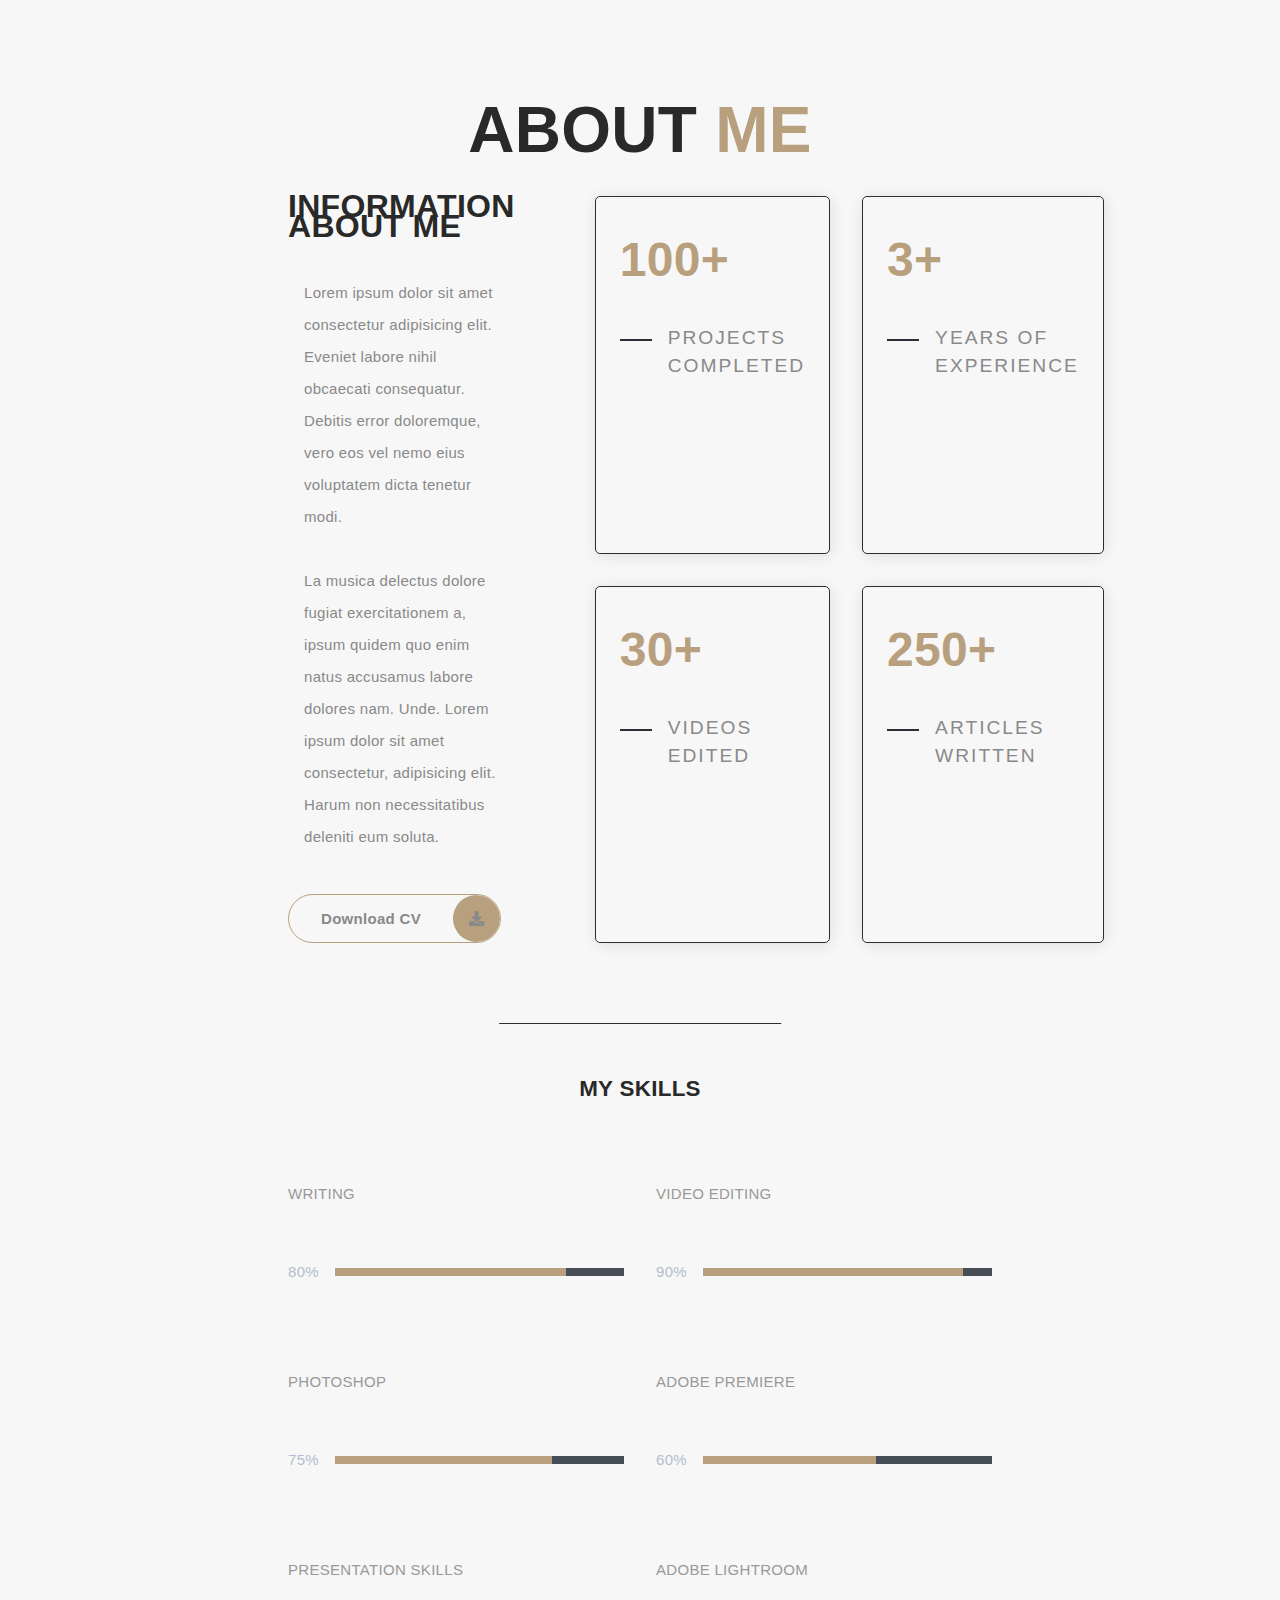
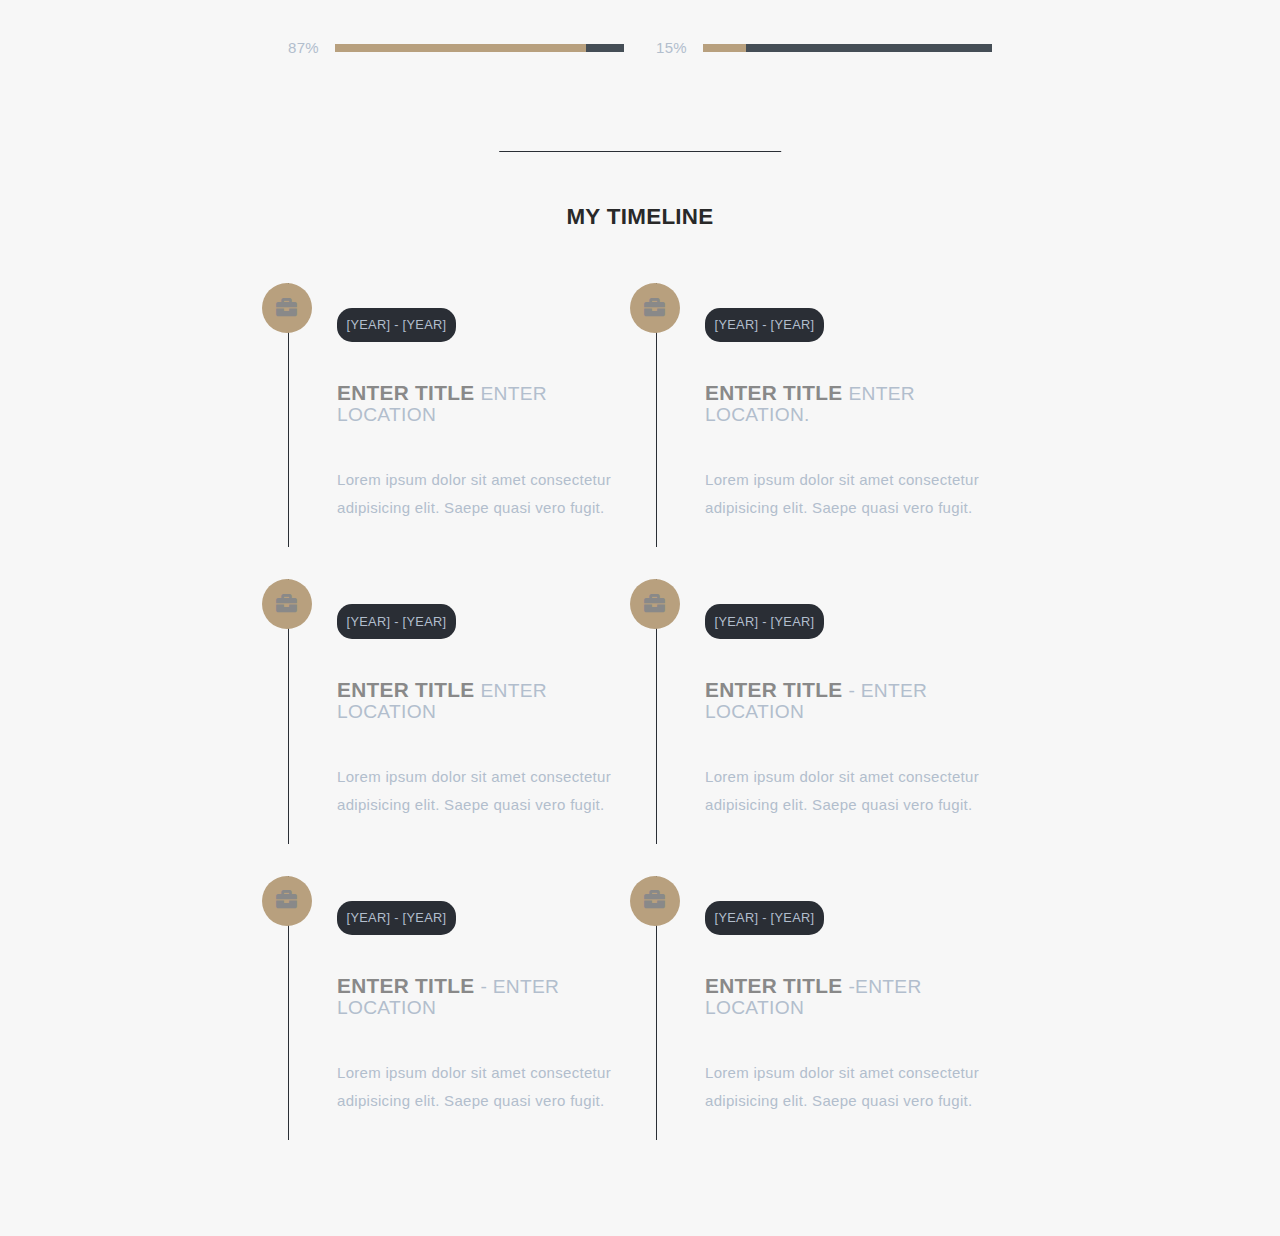
<file: HeroPageMartin/html/AboutMe.html>
<!DOCTYPE html>
<html lang="en">
<head>
  <meta charset="UTF-8">
  <meta http-equiv="X-UA-Compatible" content="IE=edge">
  <meta name="viewport" content="width=device-width, initial-scale=1.0">
  <link rel="stylesheet" href="../css/aboutme.css">
  <link rel="preconnect" href="https://fonts.gstatic.com" crossorigin>
  <link rel="stylesheet" href="https://cdnjs.cloudflare.com/ajax/libs/font-awesome/5.15.4/css/all.min.css" integrity="sha512-1ycn6IcaQQ40/MKBW2W4Rhis/DbILU74C1vSrLJxCq57o941Ym01SwNsOMqvEBFlcgUa6xLiPY/NS5R+E6ztJQ==" crossorigin="anonymous" referrerpolicy="no-referrer" />
  <link rel="stylesheet" href="../css/hero.css">
</head>
<body>
  <section class="container about" id="about">
    <div class="main-title">
        <h2>About <span>me</span><span class="bg-text">About me</span></h2>
    </div>
    <div class="about-container">
        <div class="left-about">
            <h4>Information About me</h4>
            <p>
                Lorem ipsum dolor sit amet consectetur adipisicing elit. 
                Eveniet labore nihil obcaecati consequatur. Debitis error doloremque, 
                vero eos vel nemo eius voluptatem dicta tenetur modi. <br /> <br /> La musica
                delectus dolore fugiat exercitationem a, 
                ipsum quidem quo enim natus accusamus labore dolores nam. Unde.
                Lorem ipsum dolor sit amet consectetur, adipisicing elit. 
                Harum non necessitatibus deleniti eum soluta.
            </p>
            <div class="btn-con">
                <a href="#" class="main-btn">
                    <span class="btn-text">Download CV</span>
                    <span class="btn-icon"><i class="fas fa-download"></i></span>
                </a>
            </div>
        </div>
        <div class="right-about">
            <div class="about-item">
                <div class="abt-text">
                    <p class="large-text">100+</p>
                    <p class="small-text">Projects <br /> Completed</p>
                </div>
            </div>
            <div class="about-item">
                <div class="abt-text">
                    <p class="large-text">3+</p>
                    <p class="small-text">Years of <br /> experience</p>
                </div>
            </div>
            <div class="about-item">
                <div class="abt-text">
                    <p class="large-text">30+</p>
                    <p class="small-text">Videos <br /> Edited</p>
                </div>
            </div>
            <div class="about-item">
                <div class="abt-text">
                    <p class="large-text">250+</p>
                    <p class="small-text">Articles <br /> written</p>
                </div>
            </div>
        </div>
    </div>
    <div class="about-stats">
        <h4 class="stat-title">My Skills</h4>
        <div class="progress-bars">
            <div class="progress-bar">
                <p class="prog-title">Writing</p>
                <div class="progress-con">
                    <p class="prog-text">80%</p>
                    <div class="progress">
                        <span class="writing"></span>
                    </div>
                </div>
            </div>
            <div class="progress-bar">
                <p class="prog-title">Video Editing</p>
                <div class="progress-con">
                    <p class="prog-text">90%</p>
                    <div class="progress">
                        <span class="editing"></span>
                    </div>
                </div>
            </div>
            <div class="progress-bar">
                <p class="prog-title">Photoshop</p>
                <div class="progress-con">
                    <p class="prog-text">75%</p>
                    <div class="progress">
                        <span class="phtoshop"></span>
                    </div>
                </div>
            </div>
            <div class="progress-bar">
                <p class="prog-title">Adobe Premiere</p>
                <div class="progress-con">
                    <p class="prog-text">60%</p>
                    <div class="progress">
                        <span class="AdobePremiere"></span>
                    </div>
                </div>
            </div>
            <div class="progress-bar">
                <p class="prog-title">Presentation Skills</p>
                <div class="progress-con">
                    <p class="prog-text">87%</p>
                    <div class="progress">
                        <span class="PresentationSkills"></span>
                    </div>
                </div>
            </div>
            <div class="progress-bar">
                <p class="prog-title">Adobe Lightroom</p>
                <div class="progress-con">
                    <p class="prog-text">15%</p>
                    <div class="progress">
                        <span class="AdobeLightroom"></span>
                    </div>
                </div>
            </div>
        </div>
    </div>


        <h4 class="stat-title">My Timeline</h4>
        <div class="timeline">
            <div class="timeline-item">
                <div class="tl-icon">
                    <i class="fas fa-briefcase"></i>
                </div>
                <p class="tl-duration">[Year] - [Year]</p>
                <h5>Enter Title <span> Enter location </span></h5>
                <p>
                    Lorem ipsum dolor sit amet consectetur adipisicing elit. Saepe quasi vero fugit.
                </p>
            </div>
            <div class="timeline-item">
                <div class="tl-icon">
                    <i class="fas fa-briefcase"></i>
                </div>
                <p class="tl-duration">[Year] - [Year]</p>
                <h5>Enter Title <span> Enter location.</span></h5>
                <p>
                    Lorem ipsum dolor sit amet consectetur adipisicing elit. Saepe quasi vero fugit.
                </p>
            </div>
            <div class="timeline-item">
                <div class="tl-icon">
                    <i class="fas fa-briefcase"></i>
                </div>
                <p class="tl-duration">[Year] - [Year]</p>
                <h5>Enter Title <span> Enter location </span></h5>
                <p>
                    Lorem ipsum dolor sit amet consectetur adipisicing elit. Saepe quasi vero fugit.
                </p>
            </div>
            <div class="timeline-item">
                <div class="tl-icon">
                    <i class="fas fa-briefcase"></i>
                </div>
                <p class="tl-duration">[Year] - [Year]</p>
                <h5>Enter Title <span> -  Enter location </span></h5>
                <p>
                    Lorem ipsum dolor sit amet consectetur adipisicing elit. Saepe quasi vero fugit.
                </p>
            </div>
            <div class="timeline-item">
                <div class="tl-icon">
                    <i class="fas fa-briefcase"></i>
                </div>
                <p class="tl-duration">[Year] - [Year]</p>
                <h5>Enter Title <span> -  Enter location</span></h5>
                <p>
                    Lorem ipsum dolor sit amet consectetur adipisicing elit. Saepe quasi vero fugit.
                </p>
            </div>
            <div class="timeline-item">
                <div class="tl-icon">
                    <i class="fas fa-briefcase"></i>
                </div>
                <p class="tl-duration">[Year] - [Year]</p>
                <h5>Enter Title <span> -Enter location </span></h5>
                <p>
                    Lorem ipsum dolor sit amet consectetur adipisicing elit. Saepe quasi vero fugit.
                </p>
            </div>
        </div>
    </section>
</body>
</html>
</file>
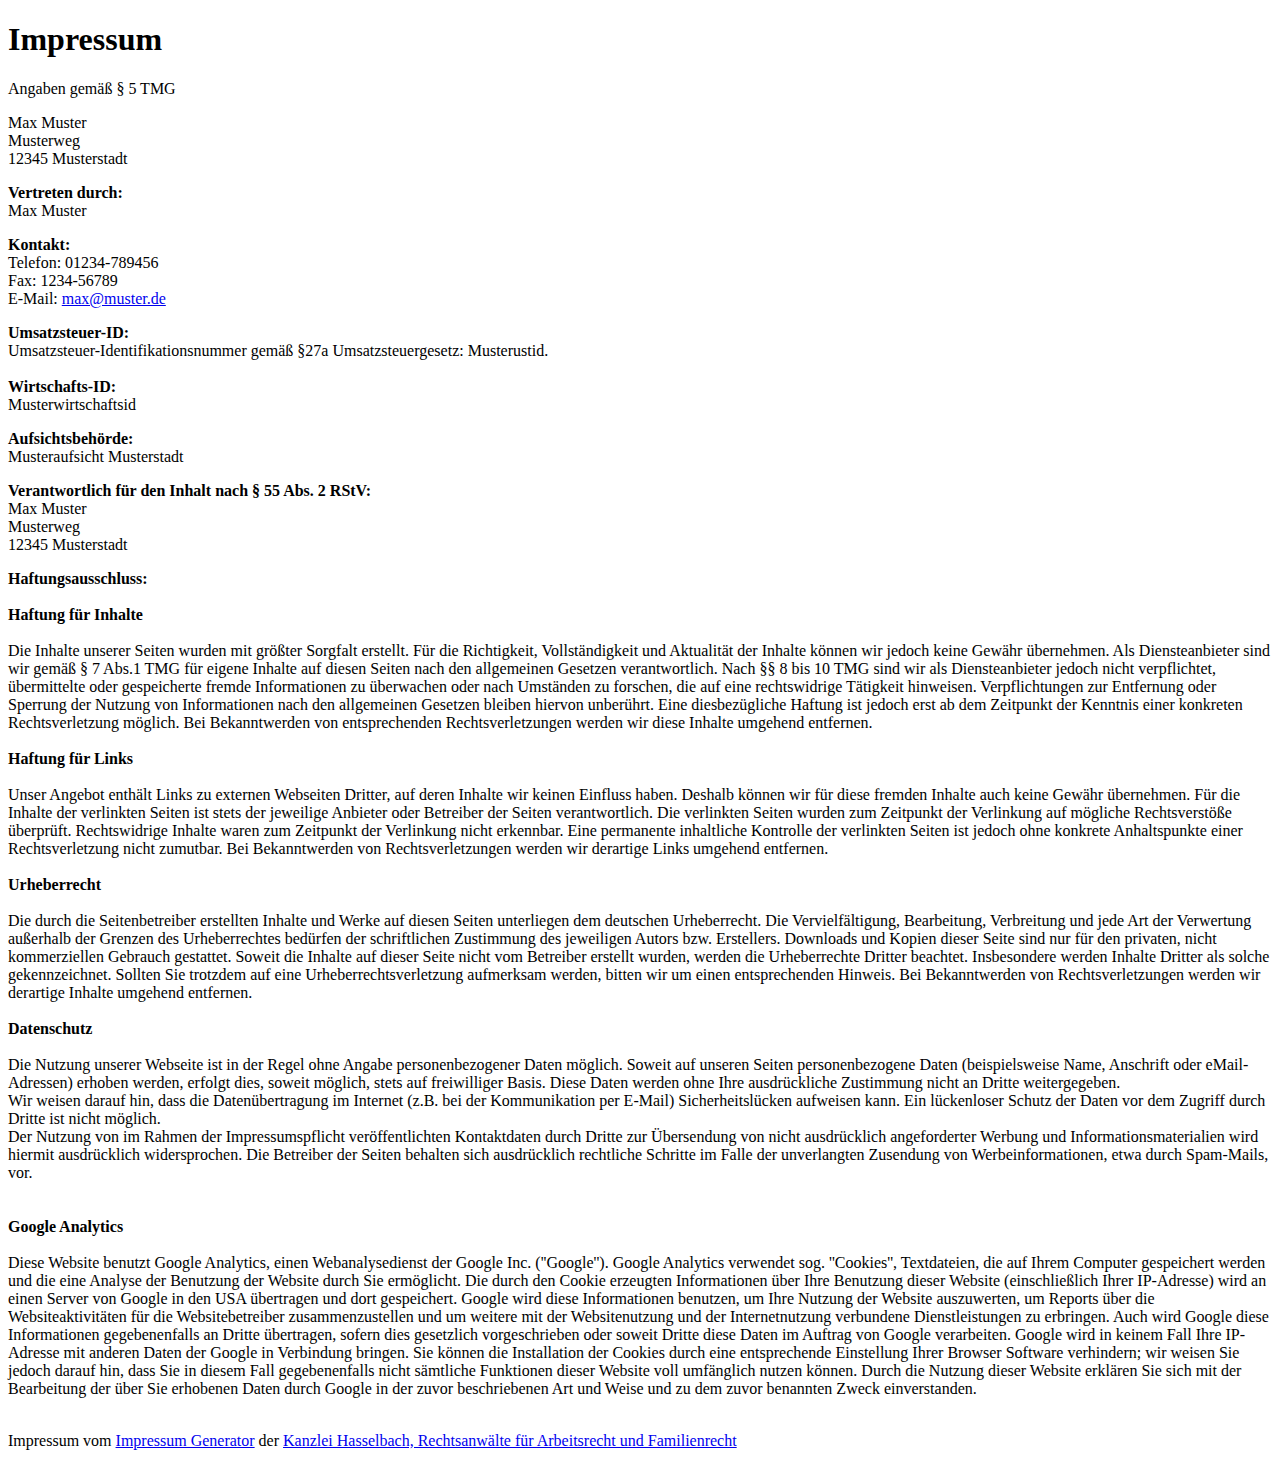
<file: HeroPageMartin/html/Impressum.html>
<!DOCTYPE html>
<html lang="en">
<head>
  <meta charset="UTF-8">
  <meta http-equiv="X-UA-Compatible" content="IE=edge">
  <meta name="viewport" content="width=device-width, initial-scale=1.0">
  <title>Impressum</title>
</head>
<body>
  <div class='impressum'><h1>Impressum</h1><p>Angaben gemäß § 5 TMG</p><p>Max Muster <br> 
    Musterweg<br> 
    12345 Musterstadt <br> 
    </p><p> <strong>Vertreten durch: </strong><br>
    Max Muster<br>
    </p><p><strong>Kontakt:</strong> <br>
    Telefon: 01234-789456<br>
    Fax: 1234-56789<br>
    E-Mail: <a href='mailto:max@muster.de'>max@muster.de</a></br></p><p><strong>Umsatzsteuer-ID: </strong> <br>
    Umsatzsteuer-Identifikationsnummer gemäß §27a Umsatzsteuergesetz: Musterustid.<br><br>
    <strong>Wirtschafts-ID: </strong><br>
    Musterwirtschaftsid<br>
    </p><p><strong>Aufsichtsbehörde:</strong><br>
    Musteraufsicht Musterstadt<br></p><p><strong>Verantwortlich für den Inhalt nach § 55 Abs. 2 RStV:</strong><br>
    Max Muster <br> 
    Musterweg<br> 
    12345 Musterstadt <br></p> 
    <p><strong>Haftungsausschluss: </strong><br><br>
       <strong>Haftung für Inhalte</strong><br><br>
    Die Inhalte unserer Seiten wurden mit größter Sorgfalt erstellt. Für die Richtigkeit, Vollständigkeit und Aktualität der Inhalte können wir jedoch keine Gewähr übernehmen. 
    Als Diensteanbieter sind wir gemäß § 7 Abs.1 TMG für eigene Inhalte auf diesen Seiten nach den allgemeinen Gesetzen verantwortlich. 
    Nach §§ 8 bis 10 TMG sind wir als Diensteanbieter jedoch nicht verpflichtet, übermittelte oder gespeicherte fremde Informationen zu überwachen oder nach Umständen zu forschen, die auf eine rechtswidrige Tätigkeit hinweisen. 
    Verpflichtungen zur Entfernung oder Sperrung der Nutzung von Informationen nach den allgemeinen Gesetzen bleiben hiervon unberührt. 
    Eine diesbezügliche Haftung ist jedoch erst ab dem Zeitpunkt der Kenntnis einer konkreten Rechtsverletzung möglich. 
    Bei Bekanntwerden von entsprechenden Rechtsverletzungen werden wir diese Inhalte umgehend entfernen.
    <br><br><strong>Haftung für Links</strong><br><br>
    Unser Angebot enthält Links zu externen Webseiten Dritter, auf deren Inhalte wir keinen Einfluss haben. 
    Deshalb können wir für diese fremden Inhalte auch keine Gewähr übernehmen. 
    Für die Inhalte der verlinkten Seiten ist stets der jeweilige Anbieter oder Betreiber der Seiten verantwortlich. 
    Die verlinkten Seiten wurden zum Zeitpunkt der Verlinkung auf mögliche Rechtsverstöße überprüft. 
    Rechtswidrige Inhalte waren zum Zeitpunkt der Verlinkung nicht erkennbar.
    Eine permanente inhaltliche Kontrolle der verlinkten Seiten ist jedoch ohne konkrete Anhaltspunkte einer Rechtsverletzung nicht zumutbar.
    Bei Bekanntwerden von Rechtsverletzungen werden wir derartige Links umgehend entfernen.
    <br><br><strong>Urheberrecht</strong><br><br>
    Die durch die Seitenbetreiber erstellten Inhalte und Werke auf diesen Seiten unterliegen dem deutschen Urheberrecht. 
    Die Vervielfältigung, Bearbeitung, Verbreitung und jede Art der Verwertung außerhalb der Grenzen des Urheberrechtes bedürfen der schriftlichen Zustimmung des jeweiligen Autors bzw. Erstellers. 
    Downloads und Kopien dieser Seite sind nur für den privaten, nicht kommerziellen Gebrauch gestattet. Soweit die Inhalte auf dieser Seite nicht vom Betreiber erstellt wurden, werden die Urheberrechte Dritter beachtet. 
    Insbesondere werden Inhalte Dritter als solche gekennzeichnet. Sollten Sie trotzdem auf eine Urheberrechtsverletzung aufmerksam werden, bitten wir um einen entsprechenden Hinweis. Bei Bekanntwerden von Rechtsverletzungen werden wir derartige Inhalte umgehend entfernen.
    <br><br><strong>Datenschutz</strong><br><br>
    Die Nutzung unserer Webseite ist in der Regel ohne Angabe personenbezogener Daten möglich. 
    Soweit auf unseren Seiten personenbezogene Daten (beispielsweise Name, Anschrift oder eMail-Adressen) erhoben werden, erfolgt dies, soweit möglich, stets auf freiwilliger Basis. Diese Daten werden ohne Ihre ausdrückliche Zustimmung nicht an Dritte weitergegeben. <br>
    Wir weisen darauf hin, dass die Datenübertragung im Internet (z.B. bei der Kommunikation per E-Mail) Sicherheitslücken aufweisen kann. Ein lückenloser Schutz der Daten vor dem Zugriff durch Dritte ist nicht möglich. <br>
    Der Nutzung von im Rahmen der Impressumspflicht veröffentlichten Kontaktdaten durch Dritte zur Übersendung von nicht ausdrücklich angeforderter Werbung und Informationsmaterialien wird hiermit ausdrücklich widersprochen. 
    Die Betreiber der Seiten behalten sich ausdrücklich rechtliche Schritte im Falle der unverlangten Zusendung von Werbeinformationen, etwa durch Spam-Mails, vor.<br>
    <br><br><strong>Google Analytics</strong><br><br>
    Diese Website benutzt Google Analytics, einen Webanalysedienst der Google Inc. (''Google''). Google Analytics verwendet sog. ''Cookies'', Textdateien, die auf Ihrem Computer gespeichert werden und die eine Analyse der Benutzung der Website durch Sie ermöglicht. 
    Die durch den Cookie erzeugten Informationen über Ihre Benutzung dieser Website (einschließlich Ihrer IP-Adresse) wird an einen Server von Google in den USA übertragen und dort gespeichert. 
    Google wird diese Informationen benutzen, um Ihre Nutzung der Website auszuwerten, um Reports über die Websiteaktivitäten für die Websitebetreiber zusammenzustellen und um weitere mit der Websitenutzung und der Internetnutzung verbundene Dienstleistungen zu erbringen. 
    Auch wird Google diese Informationen gegebenenfalls an Dritte übertragen, sofern dies gesetzlich vorgeschrieben oder soweit Dritte diese Daten im Auftrag von Google verarbeiten.
    Google wird in keinem Fall Ihre IP-Adresse mit anderen Daten der Google in Verbindung bringen. Sie können die Installation der Cookies durch eine entsprechende Einstellung Ihrer Browser Software verhindern; wir weisen Sie jedoch darauf hin, dass Sie in diesem Fall gegebenenfalls nicht sämtliche Funktionen dieser Website voll umfänglich nutzen können. 
    Durch die Nutzung dieser Website erklären Sie sich mit der Bearbeitung der über Sie erhobenen Daten durch Google in der zuvor beschriebenen Art und Weise und zu dem zuvor benannten Zweck einverstanden.</p><br> 
    Impressum vom <a href="https://www.impressum-generator.de">Impressum Generator</a> der <a href="https://www.kanzlei-hasselbach.de/">Kanzlei Hasselbach, Rechtsanwälte für Arbeitsrecht und Familienrecht</a>
     </div>
     
</html>
</file>
<file: HeroPageMartin/css/aboutme.css>
* {
  margin: 0;
  padding: 0;
  box-sizing: border-box;
  list-style: none;
}

:root {
  --color-primary: #f7f7f7;
  --color-secondary: #b8a07e;
  --color-white: #999999;
  --color-black: #292929;
  --color-grey0: #eee6c8;
  --color-grey-1: #898989;
  --color-grey-2: #b2becd;
  --color-grey-3: #6c7983;
  --color-grey-4: #454e56;
  --color-grey-5: #2a2e35;
  --color-grey-6: #12181b;
  --br-sm-2: 14px;
  --box-shadow-1: 0 3px 15px rgba(0,0,0,.3);
}

body {
  background-color: var(--color-primary);
  font-family: "Poppins", sans-serif;
  font-size: 1.1rem;
  color: var(--color-white);
  transition: all 0.4s ease-in-out;
}

a {
  display: inline-block;
  text-decoration: none;
  color: inherit;
  font-family: inherit;
}


header {
  min-height: 100vh;
  color: var(--color-white);
  overflow: hidden;
  padding: 0 !important;
}

section {
  min-height: 100vh;
  width: 100%;
  position: absolute;
  left: 0;
  top: 0;
  padding: 3rem 18rem;
}

.container {
  display: block;
  transition: all 0.4s ease-in-out;
  background-color: var(--color-primary);
}

.active {
  display: block;
  -webkit-animation: appear 1s ease-in-out;
          animation: appear 1s ease-in-out;
  transform: translateY(0) scaleY(1);
}

@-webkit-keyframes appear {
  0% {
    transform: translateY(-100%) scaleY(0);
  }
  100% {
    transform: translateY(0) scaleY(1);
  }
}

@keyframes appear {
  0% {
    transform: translateY(-100%) scaleY(0);
  }
  100% {
    transform: translateY(0) scaleY(1);
  }
}

.controls {
  position: fixed;
  z-index: 10;
  top: 50%;
  right: 3%;
  display: flex;
  flex-direction: column;
  align-items: center;
  justify-content: center;
  transform: translateY(-50%);
}

.controls .control {
  padding: 1rem;
  cursor: pointer;
  background-color: var(--color-grey-4);
  width: 55px;
  height: 55px;
  border-radius: 50%;
  display: flex;
  justify-content: center;
  align-items: center;
  margin: 0.7rem 0;
  box-shadow: var(--box-shadow-1);
}

.controls .control i {
  font-size: 1.2rem;
  color: var(--color-grey-2);
  pointer-events: none;
}

.controls .active-btn {
  background-color: var(--color-secondary);
  transition: all 0.4s ease-in-out;
}
.controls .active-btn i {
  color: var(--color-white);
}

.theme-btn {
  top: 5%;
  right: 3%;
  width: 70px;
  height: 70px;
  border-radius: 50%;
  background-color: var(--color-grey-4);
  cursor: pointer;
  position: fixed;
  display: flex;
  justify-content: center;
  align-items: center;
  box-shadow: 0 3px 15px rgba(0, 0, 0, 0.3);
  transition: all 0.1s ease-in-out;
}

.theme-btn:active {
  transform: translateY(-3px);
}
.theme-btn i {
  font-size: 1.4rem;
  color: var(--color-grey-2);
  pointer-events: none;
}


/*Header-content*/
.header-content {
  display: grid;
  grid-template-columns: repeat(2, 1fr);
  min-height: 100vh;
}
.header-content .left-header {
  display: flex;
  align-items: center;
  position: relative;
}
.header-content .left-header .h-shape {
  transition: all 0.4s ease-in-out;
  width: 65%;
  height: 100%;
  background-color: var(--color-secondary);
  position: absolute;
  left: 0;
  top: 0;
  z-index: -1;
  -webkit-clip-path: polygon(0 0, 46% 0, 79% 100%, 0% 100%);
          clip-path: polygon(0 0, 46% 0, 79% 100%, 0% 100%);
}
.header-content .left-header .image {
  border-radius: var(--br-sm-2);
  height: 90%;
  width: 68%;
  margin-left: 4rem;
  background-color: var(--color-black);
  transition: all 0.4s ease-in-out;
}
.header-content .left-header .image img {
  width: 100%;
  height: 100%;
  -o-object-fit: cover;
     object-fit: cover;
  transition: all 0.4s ease-in-out;
  filter: grayscale(100%);
}
.header-content .left-header .image img:hover {
  filter: grayscale(0);
}
.header-content .right-header {
  display: flex;
  flex-direction: column;
  justify-content: center;
  padding-right: 18rem;
}
.header-content .right-header .name {
  font-size: 3rem;
}
.header-content .right-header .name span {
  color: var(--color-secondary);
}
.header-content .right-header p {
  margin: 1.5rem 0;
  line-height: 2rem;
}

/*About*/
.about-container {
  display: grid;
  grid-template-columns: repeat(2, 1fr);
  padding-top: 3.5rem;
  padding-bottom: 5rem;
}
.about-container .right-about {
  display: grid;
  grid-template-columns: repeat(2, 1fr);
  grid-gap: 2rem;
}
.about-container .right-about .about-item {
  border: 1px solid var(--color-grey-5);
  border-radius: 5px;
  transition: all 0.4s ease-in-out;
  box-shadow: 1px 2px 15px rgba(0, 0, 0, 0.1);
}
.about-container .right-about .about-item:hover {
  cursor: default;
  transform: translateY(-5px);
  border: 1px solid var(--color-secondary);
  box-shadow: 1px 4px 15px rgba(0, 0, 0, 0.32);
}
.about-container .right-about .about-item .abt-text {
  padding: 1.5rem;
  display: flex;
  flex-direction: column;
}
.about-container .right-about .about-item .abt-text .large-text {
  font-size: 3rem;
  font-weight: 700;
  color: var(--color-secondary);
}
.about-container .right-about .about-item .abt-text .small-text {
  padding-left: 3rem;
  position: relative;
  text-transform: uppercase;
  font-size: 1.2rem;
  color: var(--color-grey-1);
  letter-spacing: 2px;
}
.about-container .right-about .about-item .abt-text .small-text::before {
  content: "";
  position: absolute;
  left: 0;
  top: 15px;
  width: 2rem;
  height: 2px;
  background-color: var(--color-grey-5);
}
.about-container .left-about {
  padding-right: 5rem;
}
.about-container .left-about p {
  line-height: 2rem;
  padding: 1rem;
  color: var(--color-grey-1);
}
.about-container .left-about h4 {
  font-size: 2rem;
  text-transform: uppercase;
}

.about-stats {
  padding-bottom: 4rem;
}
.about-stats .progress-bars {
  display: grid;
  grid-template-columns: repeat(2, 1fr);
  grid-gap: 2rem;
}
.about-stats .progress-bars .progress-bar {
  display: flex;
  flex-direction: column;
}
.about-stats .progress-bars .progress-bar .prog-title {
  text-transform: uppercase;
  font-weight: 500;
}
.about-stats .progress-bars .progress-bar .progress-con {
  display: flex;
  align-items: center;
}
.about-stats .progress-bars .progress-bar .progress-con .prog-text {
  color: var(--color-grey-2);
}
.about-stats .progress-bars .progress-bar .progress-con .progress {
  width: 100%;
  height: 0.45rem;
  background-color: var(--color-grey-4);
  margin-left: 1rem;
  position: relative;
}
.about-stats .progress-bars .progress-bar .progress-con .progress span {
  position: absolute;
  top: 0;
  left: 0;
  height: 100%;
  background-color: var(--color-secondary);
  transition: all 0.4s ease-in-out;
  width: 60%;
}
.about-stats .progress-bars .progress-bar .progress-con .progress .writing {
  width: 80%;
}
.about-stats .progress-bars .progress-bar .progress-con .progress .editing {
  width: 90%;
}
.about-stats .progress-bars .progress-bar .progress-con .progress .phtoshop {
  width: 75%;
}
.about-stats .progress-bars .progress-bar .progress-con .progress .AdobePremiere {
  width: 60%;
}
.about-stats .progress-bars .progress-bar .progress-con .progress .PresentationSkills {
  width: 87%;
}
.about-stats .progress-bars .progress-bar .progress-con .progress .AdobeLightroom {
  width: 15%;
}

.stat-title {
  text-transform: uppercase;
  font-size: 1.4rem;
  text-align: center;
  padding: 3.5rem 0;
  position: relative;
}
.stat-title::before {
  content: "";
  position: absolute;
  left: 50%;
  top: 0;
  width: 40%;
  height: 1px;
  background-color: var(--color-grey-5);
  transform: translateX(-50%);
}

/*Timeline*/
.timeline {
  display: grid;
  grid-template-columns: repeat(2, 1fr);
  grid-gap: 2rem;
  padding-bottom: 3rem;
}
.timeline .timeline-item {
  position: relative;
  padding-left: 3rem;
  border-left: 1px solid var(--color-grey-5);
}
.timeline .timeline-item .tl-icon {
  position: absolute;
  left: -27px;
  top: 0;
  background-color: var(--color-secondary);
  width: 50px;
  height: 50px;
  border-radius: 50%;
  display: flex;
  align-items: center;
  justify-content: center;
}
.timeline .timeline-item .tl-icon i {
  font-size: 1.3rem;
}
.timeline .timeline-item .tl-duration {
  padding: 0.2rem 0.6rem;
  background-color: var(--color-grey-5);
  border-radius: 15px;
  display: inline-block;
  font-size: 0.8rem;
  text-transform: uppercase;
  font-weight: 500;
}
.timeline .timeline-item h5 {
  padding: 1rem 0;
  text-transform: uppercase;
  font-size: 1.3rem;
  font-weight: 600;
}
.timeline .timeline-item h5 span {
  color: var(--color-grey-2);
  font-weight: 500;
  font-size: 1.2rem;
}
.timeline .timeline-item p {
  color: var(--color-grey-2);
}

/*Independed components*/
.btn-con {
  display: flex;
  align-self: flex-start;
}

.main-btn {
  border-radius: 30px;
  color: inherit;
  font-weight: 600;
  position: relative;
  border: 1px solid var(--color-secondary);
  display: flex;
  align-self: flex-start;
  align-items: center;
  overflow: hidden;
}
.main-btn .btn-text {
  padding: 0 2rem;
}
.main-btn .btn-icon {
  background-color: var(--color-secondary);
  display: flex;
  align-items: center;
  justify-content: center;
  border-radius: 50%;
  padding: 1rem;
}
.main-btn::before {
  content: "";
  position: absolute;
  top: 0;
  right: 0;
  transform: translateX(100%);
  transition: all 0.4s ease-out;
  z-index: -1;
}
.main-btn:hover {
  transition: all 0.4s ease-out;
}
.main-btn:hover::before {
  width: 100%;
  height: 100%;
  background-color: var(--color-secondary);
  transform: translateX(0);
  transition: all 0.4s ease-out;
}

.main-title {
  text-align: center;
}
.main-title h2 {
  position: relative;
  text-transform: uppercase;
  font-size: 4rem;
  font-weight: 700;
}
.main-title h2 span {
  color: var(--color-secondary);
}
.main-title h2 .bg-text {
  position: absolute;
  top: 50%;
  left: 50%;
  color: var(--color-grey-5);
  transition: all 0.4s ease-in-out;
  z-index: -1;
  transform: translate(-50%, -50%);
  font-weight: 800;
  font-size: 6.3rem;
}
</file>
<file: HeroPageMartin/css/hero.css>
body {
  background: #ffffff;
  color: #898989;
  font-family: "Poppins", helvetica;
  font-size: 15px;
  font-weight: 300;
  line-height: 20px;
  letter-spacing: 0.02em;
  overflow-x: hidden;
  margin: 0 auto;
  padding: 0;
  box-sizing: border-box;
}

h1,
h2,
h3,
h4,
h5,
h6 {
  margin: 0;
}

h2 {
  color: #292929;
  font-weight: 600;
}

h4 {
  color: #292929;
  font-size: 14px;
  font-weight: 600;
}

a {
  color: #292929;
  text-decoration: none !important;
  transition: all 0.5s ease-in-out 0s;
}

a:hover {
  transition: all 0.5s ease-in-out 0s;
}

p {
  margin: 25px 0;
  padding: 0;
  font-size: 15px;
  color: #999999;
  line-height: 28px;
}

::-moz-selection {
  background: #b8a07e;
  color: #fff;
}

::selection {
  background: #b8a07e;
  color: #fff;
}

.btn {
  background: #333;
  border: medium none;
  border-radius: 0;
  color: #fff;
  font-size: 12px;
  height: 50px;
  line-height: 50px;
  padding: 0 30px;
  text-transform: uppercase;
}

.btn:hover,
.btn:focus {
  color: #fff;
}

.padDiv {
  padding: 30px 20px;
}

.section-title {
  margin-bottom: 70px;
}

.section-title h2 {
  font-size: 25px;
  letter-spacing: 2px;
  text-transform: uppercase;
}

.form-control {
  background-color: transparent;
  border: 1px solid #999;
  border-radius: 0;
  color: #999999;
  font-size: 12px;
  font-weight: 500;
  height: 50px;
  letter-spacing: 0.1em;
  padding-left: 10px;
  margin: 0 0 25px 0;
  line-height: 14px;
  text-transform: uppercase;
}

.form-control:focus {
  box-shadow: none;
  outline: 0 none;
}

.paddsection {
  padding-top: 90px;
  padding-bottom: 90px;
}

.paddsections {
  padding-top: 90px;
  padding-bottom: 90px !important;
}

.hvr-shutter-in-horizontal::before {
  background: #333;
}

.hvr-shutter-in-horizontal:hover {
  background: #b8a07e;
}

.mb-30 {
  margin-bottom: 30px;
}

.main-content {
  padding-top: 140px;
}

/*--------------------------------------------------------------
# Back to top button
--------------------------------------------------------------*/
.back-to-top {
  position: fixed;
  visibility: hidden;
  opacity: 0;
  right: 15px;
  bottom: 15px;
  z-index: 996;
  background: #b8a07e;
  width: 40px;
  height: 40px;
  border-radius: 4px;
  transition: all 0.4s;
}

.back-to-top i {
  font-size: 28px;
  color: #fff;
  line-height: 0;
}

.back-to-top:hover {
  background: #c6b398;
  color: #fff;
}

.back-to-top.active {
  visibility: visible;
  opacity: 1;
}

/*--------------------------------------------------------------
# Header
--------------------------------------------------------------*/
#header {
  transition: all 0.5s;
  z-index: 997;
  padding: 15px 0;
  background-color: #fff;
  top: -100%;
  box-shadow: 0px 2px 25px rgba(0, 0, 0, 0.08);
}

#header.header-scrolled,
#header.header-inner-pages {
  top: 0;
}

#header .logo {
  font-size: 30px;
  margin: 0;
  padding: 0;
  line-height: 1;
  font-weight: 600;
  letter-spacing: 1px;
  font-family: "Playfair Display", sans-serif;
  font-style: italic;
}

#header .logo a {
  color: #898989;
}

#header .logo img {
  max-height: 40px;
}

@media (max-width: 992px) {
  #header {
    border: 0;
  }
}

/*--------------------------------------------------------------
# Navigation Menu
--------------------------------------------------------------*/
/**
* Desktop Navigation 
*/
.navbar {
  padding: 0;
}

.navbar ul {
  margin: 0;
  padding: 0;
  display: flex;
  list-style: none;
  align-items: center;
  justify-content: center;
}

.navbar li {
  position: relative;
  display: block;
  padding: 14px 16px;
}

.navbar a,
.navbar a:focus {
  display: flex;
  align-items: center;
  justify-content: space-between;
  padding: 10px 0 10px 20px;
  font-family: "Poppins", sans-serif;
  font-size: 22px;
  font-weight: 500;
  color: #7e7d7d;
  white-space: nowrap;
  transition: 0.3s;
}

.navbar a i,
.navbar a:focus i {
  font-size: 32px;
  line-height: 0;
  margin-left: 5px;
}

.navbar a:hover,
.navbar .active,
.navbar .active:focus,
.navbar li:hover>a {
  font-size:  32px;
  color: #b8a07e;

}

.navbar .dropdown ul {
  display: block;
  position: absolute;
  left: 30px;
  top: calc(100% + 30px);
  margin: 0;
  padding: 10px 0;
  z-index: 99;
  opacity: 0;
  visibility: hidden;
  background: #fff;
  box-shadow: 0px 0px 30px rgba(127, 137, 161, 0.25);
  transition: 0.3s;
}

.navbar .dropdown ul li {
  min-width: 200px;
}

.navbar .dropdown ul a {
  padding: 10px 20px;
  font-weight: 400;
}

.navbar .dropdown ul a i {
  font-size: 12px;
}

.navbar .dropdown ul a:hover,
.navbar .dropdown ul .active:hover,
.navbar .dropdown ul li:hover>a {
  color: #b8a07e;
  background-color: #eee6c8;
}

.navbar .dropdown:hover>ul {
  opacity: 1;
  top: 100%;
  visibility: visible;
}

.navbar .dropdown .dropdown ul {
  top: 0;
  left: calc(100% - 30px);
  visibility: hidden;
}

.navbar .dropdown .dropdown:hover>ul {
  opacity: 1;
  top: 0;
  left: 100%;
  visibility: visible;
}

@media (max-width: 1366px) {
  .navbar .dropdown .dropdown ul {
    left: -90%;
  }

  .navbar .dropdown .dropdown:hover>ul {
    left: -100%;
  }
}

/**
* Mobile Navigation 
*/
.mobile-nav-toggle {
  color: #4b4a4a;
  font-size: 28px;
  cursor: pointer;
  display: none;
  line-height: 0;
  transition: 0.5s;
}

.mobile-nav-toggle.bi-x {
  color: #fff;
}

@media (max-width: 991px) {
  .mobile-nav-toggle {
    display: block;
  }

  .navbar ul {
    display: none;
  }
}

.navbar-mobile {
  position: fixed;
  overflow: hidden;
  top: 0;
  right: 0;
  left: 0;
  bottom: 0;
  background: rgba(49, 49, 49, 0.9);
  transition: 0.3s;
}

.navbar-mobile .mobile-nav-toggle {
  position: absolute;
  top: 15px;
  right: 15px;
}

.navbar-mobile ul {
  display: block;
  position: absolute;
  top: 55px;
  right: 15px;
  bottom: 15px;
  left: 15px;
  padding: 10px 0;
  border-radius: 10px;
  background-color: #fff;
  overflow-y: auto;
  transition: 0.3s;
}

.navbar-mobile a,
.navbar-mobile a:focus {
  padding: 10px 20px;
  font-size: 15px;
  color: #4b4a4a;
}

.navbar-mobile a:hover,
.navbar-mobile .active,
.navbar-mobile li:hover>a {
  color: #b8a07e;
}

.navbar-mobile .getstarted,
.navbar-mobile .getstarted:focus {
  margin: 15px;
}

.navbar-mobile .dropdown ul {
  position: static;
  display: none;
  margin: 10px 20px;
  padding: 10px 0;
  z-index: 99;
  opacity: 1;
  visibility: visible;
  background: #fff;
  box-shadow: 0px 0px 30px rgba(127, 137, 161, 0.25);
}

.navbar-mobile .dropdown ul li {
  min-width: 200px;
}

.navbar-mobile .dropdown ul a {
  padding: 10px 20px;
}

.navbar-mobile .dropdown ul a i {
  font-size: 12px;
}

.navbar-mobile .dropdown ul a:hover,
.navbar-mobile .dropdown ul .active:hover,
.navbar-mobile .dropdown ul li:hover>a {
  color: #b8a07e;
}

.navbar-mobile .dropdown>.dropdown-active {
  display: block;
}

/*--------------------------------------------------------------
# Hero
--------------------------------------------------------------*/
#hero {
  background: url("../Media/architecture-4303279_1280.jpg") repeat scroll center center/cover;
  height: 100vh;
  width: 100%;
}

#hero .hero-content {
  height: 100vh;
  text-align: left;
  width: 100%;
  display: flex;
  justify-content: center;
  flex-direction: column;
}

.hero-content h1 {
  font-size: 40px;
  font-weight: 700;
  margin-bottom: 10px;
  text-transform: uppercase;
  color: #fff;
}

.hero-content p {
  font-size: 13px;
  letter-spacing: 3px;
  margin-top: 0;
  margin-bottom: 30px;
  text-transform: capitalize;
  color: #fff;
  font-weight: 500;
}

.hero-content .list-social li {
  float: left;
  margin-right: 20px;
}

.hero-content .list-social li i {
  color: #fff;
  font-size: 15px;
}

/*--------------------------------------------------------------
# Breadcrumbs
--------------------------------------------------------------*/
.breadcrumbs {
  padding: 120px 0 0 0;
  background-color: white;
  min-height: 40px;
}

@media (max-width: 992px) {
  .breadcrumbs {
    padding-top: 100px;
  }
}

.breadcrumbs h2 {
  font-size: 24px;
  font-weight: 300;
  margin: 0;
}

@media (max-width: 992px) {
  .breadcrumbs h2 {
    margin: 0 0 10px 0;
  }
}

.breadcrumbs ol {
  display: flex;
  flex-wrap: wrap;
  list-style: none;
  padding: 0;
  margin: 0;
  font-size: 14px;
}

.breadcrumbs ol li+li {
  padding-left: 10px;
}

.breadcrumbs ol li+li::before {
  display: inline-block;
  padding-right: 10px;
  color: #6c757d;
  content: "/";
}

@media (max-width: 768px) {
  .breadcrumbs .d-flex {
    display: block !important;
  }

  .breadcrumbs ol {
    display: block;
  }

  .breadcrumbs ol li {
    display: inline-block;
  }
}

/*-----------------------------------------------------------------------------------*/
/*  About
/*-----------------------------------------------------------------------------------*/
#about {
  width: 100%;
  height: auto;
  background: #f7f7f7;
  padding-top: 120px;
}

#about .div-img-bg {
  padding-bottom: 30px;
  border: 20px solid #b8a07e;
}

#about .div-img-bg .about-img img {
  width: 100%;
  box-shadow: 0px 0px 85px 0px rgba(0, 0, 0, 0.14);
  margin-top: -60px;
  margin-left: 40px;
  height: 400px;
  -o-object-fit: cover;
  object-fit: cover;
}

#about .about-descr .p-heading {
  font-family: "Playfair Display", serif;
  font-size: 28px;
  text-align: left;
}

#about .about-descr .separator {
  max-width: 80%;
  margin-bottom: 0;
  text-align: left;
}

/*--------------------------------------------------------------
# Services
--------------------------------------------------------------*/
#writingAbout {
  background: #f7f7f7;
  position: relative;
  padding-bottom: 80px;
}

.writingAbout-block span {
  margin: 10px 0;
  position: relative;
  font-size: 13px;
  color: #292929;
  letter-spacing: 0.1em;
  font-weight: 500;
  text-transform: uppercase;
  display: block;
}

.writingAbout-block .separator {
  margin: 0;
  font-size: 13px;
  line-height: 22px;
}

.writingAbout-block i {
  font-size: 44px;
  color: #b8a07e;
  line-height: 44px;
}

.writingAbout-slider .swiper-pagination {
  margin-top: 30px;
  position: relative;
}

.writingAbout-slider .swiper-pagination .swiper-pagination-bullet {
  width: 12px;
  height: 12px;
  background-color: #fff;
  opacity: 1;
  border: 1px solid #b8a07e;
}

.writingAbout-slider .swiper-pagination .swiper-pagination-bullet-active {
  background-color: #b8a07e;
}

/*--------------------------------------------------------------
# Portfolio
--------------------------------------------------------------*/
#portfolio {
  position: relative;
  padding-bottom: 50px;
}

#portfolio #portfolio-flters {
  padding: 0;
  margin: 0 auto 35px auto;
  list-style: none;
  text-align: center;
  border-radius: 50px;
  padding: 2px 15px;
}

#portfolio #portfolio-flters li {
  cursor: pointer;
  display: inline-block;
  padding: 10px 15px 8px 15px;
  font-size: 14px;
  font-weight: 600;
  line-height: 1;
  text-transform: uppercase;
  color: #999999;
  margin-bottom: 5px;
  transition: all 0.3s ease-in-out;
}

#portfolio #portfolio-flters li:hover,
#portfolio #portfolio-flters li.filter-active {
  color: #b8a07e;
}

#portfolio #portfolio-flters li:last-child {
  margin-right: 0;
}

#portfolio .portfolio-item {
  margin-bottom: 30px;
}

#portfolio .portfolio-item .portfolio-info {
  opacity: 0;
  position: absolute;
  left: 30px;
  right: 30px;
  bottom: 0;
  z-index: 3;
  transition: all ease-in-out 0.3s;
  background: rgba(255, 255, 255, 0.9);
  padding: 15px;
}

#portfolio .portfolio-item .portfolio-info h4 {
  font-size: 18px;
  color: #666;
  font-weight: 600;
  margin-bottom: 10px;
}

#portfolio .portfolio-item .portfolio-info p {
  color: #999;
  font-size: 14px;
  margin: 0;
  padding: 0;
}

#portfolio .portfolio-item .portfolio-info .preview-link,
#portfolio .portfolio-item .portfolio-info .details-link {
  position: absolute;
  right: 40px;
  font-size: 24px;
  top: calc(50% - 18px);
  color: #b8a07e;
}

#portfolio .portfolio-item .portfolio-info .preview-link:hover,
#portfolio .portfolio-item .portfolio-info .details-link:hover {
  color: #cab89f;
}

#portfolio .portfolio-item .portfolio-info .details-link {
  right: 10px;
}

#portfolio .portfolio-item:hover .portfolio-info {
  opacity: 1;
  bottom: 20px;
}

/*--------------------------------------------------------------
# Portfolio Details
--------------------------------------------------------------*/
.portfolio-details {
  padding-top: 40px;
}

.portfolio-details .portfolio-details-slider img {
  width: 100%;
}

.portfolio-details .portfolio-details-slider .swiper-pagination {
  margin-top: 20px;
  position: relative;
}

.portfolio-details .portfolio-details-slider .swiper-pagination .swiper-pagination-bullet {
  width: 12px;
  height: 12px;
  background-color: #fff;
  opacity: 1;
  border: 1px solid #b8a07e;
}

.portfolio-details .portfolio-details-slider .swiper-pagination .swiper-pagination-bullet-active {
  background-color: #b8a07e;
}

.portfolio-details .portfolio-info {
  padding: 30px;
  box-shadow: 0px 0 30px rgba(75, 74, 74, 0.08);
}

.portfolio-details .portfolio-info h3 {
  font-size: 22px;
  font-weight: 700;
  margin-bottom: 20px;
  padding-bottom: 20px;
  border-bottom: 1px solid #eee;
}

.portfolio-details .portfolio-info ul {
  list-style: none;
  padding: 0;
  font-size: 15px;
}

.portfolio-details .portfolio-info ul li+li {
  margin-top: 10px;
}

.portfolio-details .portfolio-description {
  padding-top: 30px;
}

.portfolio-details .portfolio-description h2 {
  font-size: 26px;
  font-weight: 700;
  margin-bottom: 20px;
}

.portfolio-details .portfolio-description p {
  padding: 0;
}

/*--------------------------------------------------------------
# Journal
--------------------------------------------------------------*/
#journal,
#journal-blog {
  height: auto;
  width: 100%;
  background: #f7f7f7;
  padding-bottom: 60px;
  position: relative;
}

#journal-blog {
  background: #fff;
  padding-bottom: 30px;
}

#journal .journal-block {
  display: inline-block;
  height: auto;
  width: 100%;
}

#journal .journal-block .journal-info {
  position: relative;
}

.journal-block .journal-info img {
  max-width: 100%;
}

.journal-block .journal-info .journal-txt {
  padding: 25px 0px;
  position: relative;
}

.journal-block .journal-info .journal-txt h4 a {
  display: block;
  font-size: 19px;
  line-height: 24px;
  margin: 0 0 13px 0;
  font-weight: 500;
  color: #292929;
  transition: all 0.5s ease-in-out 0s;
}

.journal-block .journal-info .journal-txt h4 a:hover {
  color: #b8a07e;
  transition: all 0.5s ease-in-out 0s;
}

.journal-block .journal-info .journal-txt p {
  margin: 0;
  font-size: 14px;
  line-height: 24px;
}

/*--------------------------------------------------------------
# Journal
--------------------------------------------------------------*/
#contact {
  height: auto;
  width: 100%;
}

.contact-details {
  list-style: none;
  margin: 0;
  padding: 0;
}

.contact-details li {
  padding-bottom: 10px;
}

#contact input,
#contact textarea {
  width: 100%;
  margin-bottom: 5px;
}

#contact textarea {
  min-height: 160px;
}

.php-email-form .error-message {
  display: none;
  color: #fff;
  background: #ed3c0d;
  text-align: left;
  padding: 15px;
  margin-bottom: 15px;
  font-weight: 600;
}

.php-email-form .error-message br+br {
  margin-top: 25px;
}

.php-email-form .sent-message {
  display: none;
  color: #fff;
  background: #18d26e;
  text-align: center;
  padding: 15px;
  font-weight: 600;
  margin-bottom: 15px;
}

.php-email-form .loading {
  display: none;
  background: #fff;
  text-align: center;
  padding: 15px;
  margin-bottom: 15px;
}

.php-email-form .loading:before {
  content: "";
  display: inline-block;
  border-radius: 50%;
  width: 24px;
  height: 24px;
  margin: 0 10px -6px 0;
  border: 3px solid #18d26e;
  border-top-color: #eee;
  -webkit-animation: animate-loading 1s linear infinite;
  animation: animate-loading 1s linear infinite;
}

@-webkit-keyframes animate-loading {
  0% {
    transform: rotate(0deg);
  }

  100% {
    transform: rotate(360deg);
  }
}

@keyframes animate-loading {
  0% {
    transform: rotate(0deg);
  }

  100% {
    transform: rotate(360deg);
  }
}

/*--------------------------------------------------------------
# Blog
--------------------------------------------------------------*/
/*  Navbar fixd page */
.subpage-nav {
  display: block !important;
}

/*-----------------------------------------------------------------------------------*/
/*  /* Single page */
/*-----------------------------------------------------------------------------------*/
#journal-blog {
  padding-top: 140px;
}

/* main content */
.main-content {
  background: #f7f7f7;
}

.main-content .container-main {
  display: inline-block;
  width: 100%;
}

.main-content .container-main .block-main {
  margin-bottom: 30px;
  overflow: hidden;
}

.container-main .block-main .content-main {
  background: #fff none repeat scroll 0 0;
  display: inline-block;
  width: 100%;
}

.journal-txt h4 a {
  display: block;
  font-size: 19px;
  line-height: 24px;
  margin: 0 0 13px 0;
  font-weight: 500;
  color: #292929;
  transition: all 0.5s ease-in-out 0s;
}

.journal-txt h4 a:hover {
  color: #b8a07e;
  transition: all 0.5s ease-in-out 0s;
}

.post-meta ul li {
  font-size: 12px;
  font-weight: normal;
  margin-left: 8px;
  margin-right: 8px;
  text-transform: capitalize;
  display: inline-block;
  float: none;
}

.content-main .post-meta a {
  color: #a2a2a2;
  margin-left: 5px;
}

/* Commonts */
.comments {
  background: #fff;
}

.entry-comments h6 {
  margin-right: 10px;
  font-size: 13px;
  letter-spacing: 0.1em;
  font-weight: 500;
}

.entry-comments-item {
  margin-top: 40px;
  padding-bottom: 40px;
  border-bottom: 1px solid #f2f2f2;
}

.entry-comments-avatar {
  position: absolute;
  display: block;
  border-radius: 50%;
  width: 60px;
  height: 60px;
}

.entry-comments-body {
  padding-left: 86px;
}

.entry-comments-author {
  margin-right: 10px;
  font-size: 13px;
  color: #292929;
  letter-spacing: 0.1em;
  font-weight: 500;
}

.rep {
  font-size: 13px;
  color: #292929;
  letter-spacing: 0.1em;
  font-weight: 500;
  text-transform: capitalize;
}

.entry-comments span a {
  font-size: 13px;
  color: #999;
}

.entry-comments-reply {
  padding-left: 10%;
}

/* Commonts form */
.cmt {
  background: #fff;
}

blockquote {
  padding: 40px;
  background-color: #f2f2f2;
  margin: 30px 0;
  border: none;
  border-left: 4px solid #b8a07e;
}

/*--------------------------------------------------------------
# Footer
--------------------------------------------------------------*/
#footer {
  background: #f7f7f7;
  padding-top: 50px;
  padding-bottom: 50px;
}

#footer .socials-media {
  width: 100%;
}

#footer .socials-media ul {
  display: inline-block;
  float: none;
  margin: 0 0 20px 0;
}

#footer .socials-media ul li {
  float: left;
  margin-left: 10px;
  margin-right: 10px;
}

#footer .socials-media ul li a {
  font-size: 24px;
  color: #999;
  letter-spacing: 0.1em;
  font-weight: 500;
  background: transparent;
  text-transform: uppercase;
  transition: all 0.5s ease-in-out 0s;
}

#footer .socials-media ul li a:hover {
  color: #b8a07e;
  transition: all 0.5s ease-in-out 0s;
}

#footer p {
  font-size: 12px;
  letter-spacing: 0.1em;
  font-weight: 500;
  margin-top: 0;
  text-transform: uppercase;
}

.credits {
  font-size: 13px;
}

/** Width between 1200x to 0
 *  ~~~~~~~~~~~~~~~~~~~~~~~~~~~~~~~~~~~~
 */
/** Width between 992px to 1199px
 *  ~~~~~~~~~~~~~~~~~~~~~~~~~~~~~~~~~~~~
 */
/** Width between 768px to 991px
 *  ~~~~~~~~~~~~~~~~~~~~~~~~~~~~~~~~~~~~
 */
@media (min-width: 768px) and (max-width: 991px) {

  /* Navbar */
  nav {
    padding: 10px 15px;
  }

  .nav-menu {
    margin-top: 40px;
    display: none;
    float: none;
    width: 100%;
  }

  .nav-menu li {
    float: none;
    width: 100%;
    text-align: center;
    border-top: 1px solid #f7f7f7;
    line-height: 45px;
    margin-left: 0;
    padding-top: 10px;
    padding-bottom: 10px;
  }

  .responsive {
    float: right;
    padding-top: 15px;
    display: block;
  }

  /* About */
  .head-info .header-content .cmaster h1 {
    font-size: 32px;
  }

  #about .div-img-bg {
    padding: 0;
  }

  #about .div-img-bg .about-img img {
    margin-top: 0%;
    margin-left: calc(0% - 0px);
  }

  #about .about-descr .p-heading {
    font-size: 20px;
  }

  #about .about-descr .separator {
    max-width: 100%;
    margin-bottom: 0;
  }

  /* portfolio */
  #portfolio .portfolio-list .nav li {
    float: none;
    margin: 20px;
    display: inline-block;
  }

  /* journal */
  #journal .journal-block .journal-info {
    margin-bottom: 30px;
  }

  /* Contact */
  .contact-contact {
    margin-bottom: 30px;
  }

  /* Footer */
  #footer .socials-media ul li {
    margin-right: 0;
    margin-left: 0;
    float: none;
    display: inline-block;
  }
}

/** Width between 767px to 0
 *  ~~~~~~~~~~~~~~~~~~~~~~~~~~~~~~~~~~~~
 */
@media (max-width: 767px) {

  /* Navbar */
  nav {
    padding: 20px 15px;
  }

  .nav-menu {
    margin-top: 40px;
    display: none;
    float: none;
    width: 100%;
  }

  .nav-menu li {
    float: none;
    width: 100%;
    text-align: center;
    border-top: 1px solid #f7f7f7;
    line-height: 45px;
    margin-left: 0;
    padding-top: 10px;
    padding-bottom: 10px;
  }

  .responsive {
    float: right;
    padding-top: 15px;
    display: block;
  }

  /* About */
  .head-info .header-content h1 {
    font-size: 32px;
  }

  #about .div-img-bg {
    padding: 0;
  }

  #about .div-img-bg .about-img img {
    margin-top: 0%;
    margin-left: calc(0% - 0px);
  }

  #about .about-descr .p-heading {
    font-size: 20px;
  }

  #about .about-descr .separator {
    max-width: 100%;
    margin-bottom: 0;
  }

  /* portfolio */
  #portfolio .portfolio-list .nav li {
    float: none;
    margin: 20px;
    display: inline-block;
  }

  /* journal */
  #journal .journal-block .journal-info {
    margin-bottom: 30px;
  }

  /* Contact */
  .contact-contact {
    margin-bottom: 30px;
  }

  /* Footer */
  #footer .socials-media ul li {
    margin-right: 0;
    margin-left: 0;
    float: none;
    display: inline-block;
  }
}

/** Width between 600px to 0
 *  ~~~~~~~~~~~~~~~~~~~~~~~~~~~~~~~~~~~~
 */
@media (max-width: 600px) {

  /* Navbar */
  nav {
    padding: 20px 15px;
  }

  .nav-menu {
    margin-top: 40px;
    display: none;
    float: none;
    width: 100%;
  }

  .nav-menu li {
    float: none;
    width: 100%;
    text-align: center;
    border-top: 1px solid #f7f7f7;
    line-height: 45px;
    margin-left: 0;
    padding-top: 10px;
    padding-bottom: 10px;
  }

  .responsive {
    float: right;
    padding-top: 15px;
    display: block;
  }

  /* About */
  .head-info .header-content h1 {
    font-size: 32px;
  }

  #about .div-img-bg {
    padding: 0;
  }

  #about .div-img-bg .about-img img {
    margin-top: 0%;
    margin-left: calc(0% - 0px);
  }

  #about .about-descr .p-heading {
    font-size: 20px;
  }

  #about .about-descr .separator {
    max-width: 100%;
    margin-bottom: 0;
  }

  /* portfolio */
  #portfolio .portfolio-list .nav li {
    float: none;
    margin: 10px;
    display: inline-block;
  }

  /* journal */
  #journal .journal-block .journal-info {
    margin-bottom: 30px;
  }

  /* Contact */
  .contact-contact {
    margin-bottom: 30px;
  }

  /* Footer */
  #footer .socials-media ul li {
    margin-right: 0;
    margin-left: 0;
    float: none;
    display: inline-block;
  }
}

/** Width between 480px to 0
 *  ~~~~~~~~~~~~~~~~~~~~~~~~~~~~~~~~~~~~
 */
@media (max-width: 480px) {

  /* Navbar */
  nav {
    padding: 20px 15px;
  }

  .nav-menu {
    margin-top: 40px;
    display: none;
    float: none;
    width: 100%;
  }

  .nav-menu li {
    float: none;
    width: 100%;
    text-align: center;
    border-top: 1px solid #f7f7f7;
    line-height: 45px;
    margin-left: 0;
    padding-top: 10px;
    padding-bottom: 10px;
  }

  .responsive {
    float: right;
    padding-top: 15px;
    display: block;
  }

  /* About */
  .head-info .header-content h1 {
    font-size: 32px;
  }

  #about .div-img-bg {
    padding: 0;
  }

  #about .div-img-bg .about-img img {
    margin-top: 0%;
    margin-left: calc(0% - 0px);
  }

  #about .about-descr .p-heading {
    font-size: 20px;
  }

  #about .about-descr .separator {
    max-width: 100%;
    margin-bottom: 0;
  }

  /* portfolio */
  #portfolio .portfolio-list .nav li {
    float: none;
    margin: 20px;
  }

  /* journal */
  #journal .journal-block .journal-info {
    margin-bottom: 30px;
  }

  /* Contact */
  .contact-contact {
    margin-bottom: 30px;
  }

  /* Footer */
  #footer .socials-media ul li {
    margin-right: 0;
    margin-left: 0;
    float: none;
    display: inline-block;
  }
}

/** Width between 320px to 0
 *  ~~~~~~~~~~~~~~~~~~~~~~~~~~~~~~~~~~~~
 */
@media (max-width: 320px) {

  /* Navbar */
  nav {
    padding: 20px 15px;
  }

  .nav-menu {
    margin-top: 40px;
    display: none;
    float: none;
    width: 100%;
  }

  .nav-menu li {
    float: none;
    width: 100%;
    text-align: center;
    border-top: 1px solid #f7f7f7;
    line-height: 45px;
    margin-left: 0;
    padding-top: 10px;
    padding-bottom: 10px;
  }

  .responsive {
    float: right;
    padding-top: 15px;
    display: block;
  }

  /* About */
  .head-info .header-content h1 {
    font-size: 32px;
  }

  #about .div-img-bg {
    padding: 0;
  }

  #about .div-img-bg .about-img img {
    margin-top: 0%;
    margin-left: calc(0% - 0px);
  }

  #about .about-descr .p-heading {
    font-size: 20px;
  }

  #about .about-descr .separator {
    max-width: 100%;
    margin-bottom: 0;
  }

  /* portfolio */
  #portfolio .portfolio-list .nav li {
    float: none;
    margin: 20px;
  }

  /* journal */
  #journal .journal-block .journal-info {
    margin-bottom: 30px;
  }

  /* Contact */
  .contact-contact {
    margin-bottom: 30px;
  }

  /* Footer */
  #footer .socials-media ul li {
    margin-right: 0;
    margin-left: 0;
    float: none;
    display: inline-block;
  }

  /* Single page */
  .entry-comments-body span {
    display: inline-block;
    margin-right: 0;
  }
}
/*About*/
.about-container {
  display: grid;
  grid-template-columns: repeat(2, 1fr);
  padding-top: 3.5rem;
  padding-bottom: 5rem;
}
.about-container .right-about {
  display: grid;
  grid-template-columns: repeat(2, 1fr);
  grid-gap: 2rem;
}
.about-container .right-about .about-item {
  border: 1px solid var(--color-grey-5);
  border-radius: 5px;
  transition: all 0.4s ease-in-out;
  box-shadow: 1px 2px 15px rgba(0, 0, 0, 0.1);
}
.about-container .right-about .about-item:hover {
  cursor: default;
  transform: translateY(-5px);
  border: 1px solid var(--color-secondary);
  box-shadow: 1px 4px 15px rgba(0, 0, 0, 0.32);
}
.about-container .right-about .about-item .abt-text {
  padding: 1.5rem;
  display: flex;
  flex-direction: column;
}
.about-container .right-about .about-item .abt-text .large-text {
  font-size: 3rem;
  font-weight: 700;
  color: var(--color-secondary);
}
.about-container .right-about .about-item .abt-text .small-text {
  padding-left: 3rem;
  position: relative;
  text-transform: uppercase;
  font-size: 1.2rem;
  color: var(--color-grey-1);
  letter-spacing: 2px;
}
.about-container .right-about .about-item .abt-text .small-text::before {
  content: "";
  position: absolute;
  left: 0;
  top: 15px;
  width: 2rem;
  height: 2px;
  background-color: var(--color-grey-5);
}
.about-container .left-about {
  padding-right: 5rem;
}
.about-container .left-about p {
  line-height: 2rem;
  padding: 1rem;
  color: var(--color-grey-1);
}
.about-container .left-about h4 {
  font-size: 2rem;
  text-transform: uppercase;
}

.about-stats {
  padding-bottom: 4rem;
}
.about-stats .progress-bars {
  display: grid;
  grid-template-columns: repeat(2, 1fr);
  grid-gap: 2rem;
}
.about-stats .progress-bars .progress-bar {
  display: flex;
  flex-direction: column;
}
.about-stats .progress-bars .progress-bar .prog-title {
  text-transform: uppercase;
  font-weight: 500;
}
.about-stats .progress-bars .progress-bar .progress-con {
  display: flex;
  align-items: center;
}
.about-stats .progress-bars .progress-bar .progress-con .prog-text {
  color: var(--color-grey-2);
}
.about-stats .progress-bars .progress-bar .progress-con .progress {
  width: 100%;
  height: 0.45rem;
  background-color: var(--color-grey-4);
  margin-left: 1rem;
  position: relative;
}
.about-stats .progress-bars .progress-bar .progress-con .progress span {
  position: absolute;
  top: 0;
  left: 0;
  height: 100%;
  background-color: var(--color-secondary);
  transition: all 0.4s ease-in-out;
  width: 60%;
}
.about-stats .progress-bars .progress-bar .progress-con .progress .writing {
  width: 80%;
}
.about-stats .progress-bars .progress-bar .progress-con .progress .editing {
  width: 90%;
}
.about-stats .progress-bars .progress-bar .progress-con .progress .phtoshop {
  width: 75%;
}
.about-stats .progress-bars .progress-bar .progress-con .progress .ChanceOfWinningInAoE {
  width: 1%;
}
.about-stats .progress-bars .progress-bar .progress-con .progress .PresentationSkills {
  width: 87%;
}
.about-stats .progress-bars .progress-bar .progress-con .progress .AIM {
  width: 15%;
}

.stat-title {
  text-transform: uppercase;
  font-size: 1.4rem;
  text-align: center;
  padding: 3.5rem 0;
  position: relative;
}
.stat-title::before {
  content: "";
  position: absolute;
  left: 50%;
  top: 0;
  width: 40%;
  height: 1px;
  background-color: var(--color-grey-5);
  transform: translateX(-50%);
}
/*Timeline*/
.timeline {
  display: grid;
  grid-template-columns: repeat(2, 1fr);
  grid-gap: 2rem;
  padding-bottom: 3rem;
}
.timeline .timeline-item {
  position: relative;
  padding-left: 3rem;
  border-left: 1px solid var(--color-grey-5);
}
.timeline .timeline-item .tl-icon {
  position: absolute;
  left: -27px;
  top: 0;
  background-color: var(--color-secondary);
  width: 50px;
  height: 50px;
  border-radius: 50%;
  display: flex;
  align-items: center;
  justify-content: center;
}
.timeline .timeline-item .tl-icon i {
  font-size: 1.3rem;
}
.timeline .timeline-item .tl-duration {
  padding: 0.2rem 0.6rem;
  background-color: var(--color-grey-5);
  border-radius: 15px;
  display: inline-block;
  font-size: 0.8rem;
  text-transform: uppercase;
  font-weight: 500;
}
.timeline .timeline-item h5 {
  padding: 1rem 0;
  text-transform: uppercase;
  font-size: 1.3rem;
  font-weight: 600;
}
.timeline .timeline-item h5 span {
  color: var(--color-grey-2);
  font-weight: 500;
  font-size: 1.2rem;
}
.timeline .timeline-item p {
  color: var(--color-grey-2);
}
</file>
